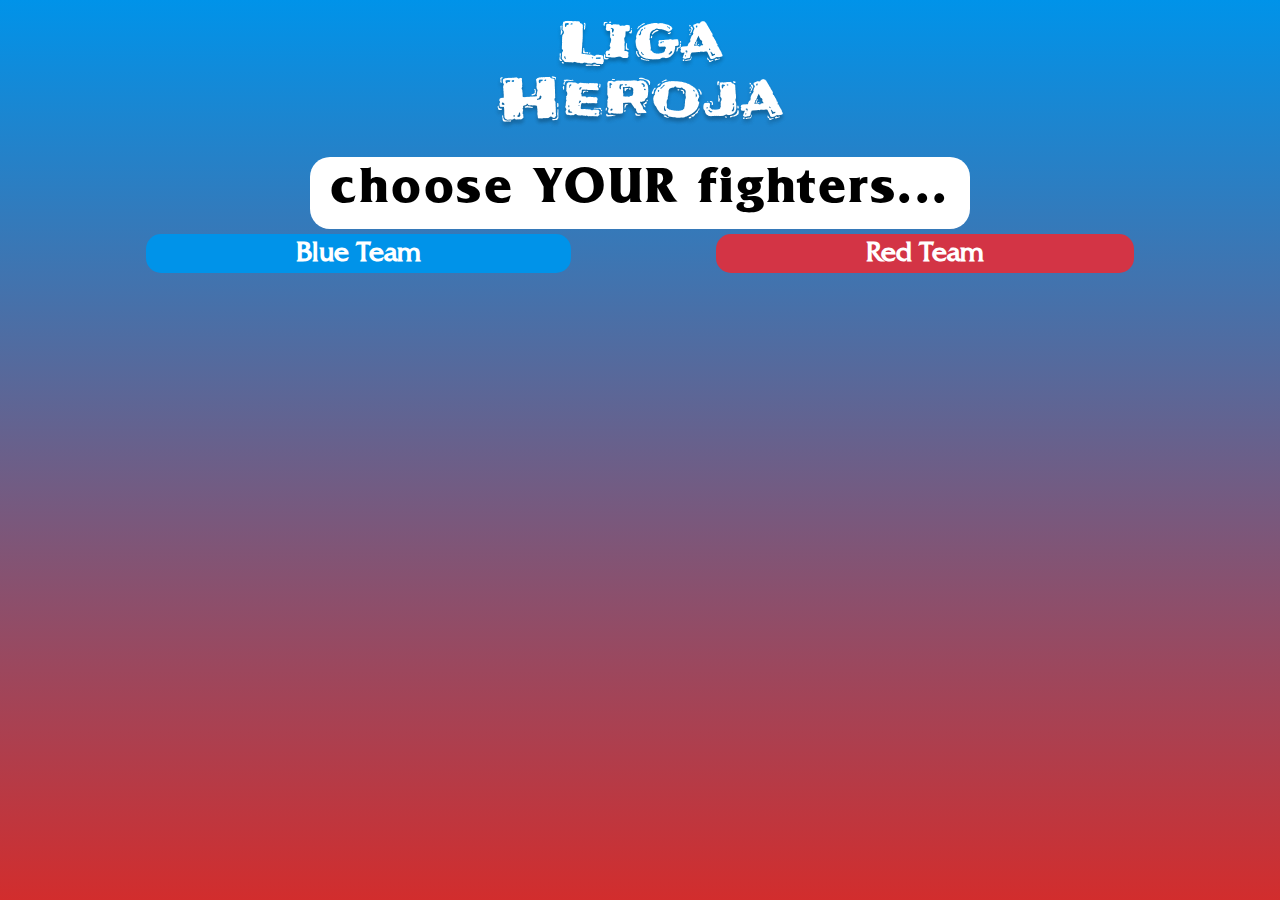
<file: templates/index.html>
<!DOCTYPE html>
<html lang="en">
  <head>
    <meta charset="UTF-8" />
    <meta name="viewport" content="width=device-width, initial-scale=1.0" />
    <!-- CSS -->
    <link rel="preconnect" href="https://fonts.googleapis.com" />
    <link rel="preconnect" href="https://fonts.gstatic.com" crossorigin />
    <link
      href="https://fonts.googleapis.com/css2?family=Lora:wght@400;500;600;700&family=Nothing+You+Could+Do&display=swap"
      rel="stylesheet"
    />
    <link rel="stylesheet" href="../static/styles/liga.css" />
    <title>Document</title>
  </head>
  <body>
    <div class="logo-container"><img src="../static/img/logo.png" alt=""></div>
    <div class="hero">
      <button id="hero-btn">
        <h1 id="hero-main-heading">choose YOUR fighters...</h1>
      </button>
      <!-- players -->
      <div id="all-players">
        <div class="first-five">
          <div class="player-container">
            <img id="mein"  class="player-img" src="../static/img/mein.png" alt="" />
            <audio
              src="../static/sound/meinHover.mp3"
              type="audio/mpeg"
              class="player-hover"
            ></audio>
          </div>
          <div class="player-container">
            <img id="kole" class="player-img" src="../static/img/kole.png" alt="" />
            <audio
              src="../static/sound/koleHover.mp3"
              type="audio/mpeg"
              class="player-hover"
            ></audio>
          </div>
          <div class="player-container">
            <img id="bellyfut" class="player-img" src="../static/img/bellyfut.png" alt="" />
            <audio
              src="../static/sound/bellyfutHover.mp3"
              type="audio/mpeg"
              class="player-hover"
            ></audio>
          </div>
          <div class="player-container">
            <img id="marko" class="player-img" src="../static/img/marko.png" alt="" />
            <audio
              src="../static/sound/markoHover.mp3"
              type="audio/mpeg"
              class="player-hover"
            ></audio>
          </div>
          <div class="player-container">
            <img id="jesus" class="player-img" src="../static/img/jesus.png" alt="" />
            <audio
              src="../static/sound/jesusHover.mp3"
              type="audio/mpeg"
              class="player-hover"
            ></audio>
          </div>
        </div class="player-container">
        <!-- <div class="hero-choises"></div> -->
        <div class="second-five">
          <div class="player-container">
            <img id="lio" class="player-img" src="../static/img/lio.png" alt="" />
            <audio
              src="../static/sound/lioHover.mp3"
              type="audio/mpeg"
              class="player-hover"
            ></audio>
          </div>
          <div class="player-container">
            <img id="pajaPlatina" class="player-img" src="../static/img/pajaPlatina.png" alt="" />

            <audio
              src="../static/sound/pajaPlatinaHover.mp3"
              type="audio/mpeg"
              class="player-hover"
            ></audio>
          </div>
          <div class="player-container">
            <img id="sofija" class="player-img" src="../static/img/sofija.png" alt="" />
            <audio
              src="../static/sound/sofijaHover.mp3"
              type="audio/mpeg"
              class="player-hover"
            ></audio>
          </div>
          <div class="player-container">
            <img id="vucko" class="player-img" src="../static/img/vucko.png" alt="" />
            <audio
              src="../static/sound/vuckoHover.mp3"
              type="audio/mpeg"
              class="player-hover"
            ></audio>
          </div>
          <div class="player-container">
            <img id="pes" class="player-img" src="../static/img/pes.png" alt="" />
            <audio
              src="../static/sound/pesHover.mp3"
              type="audio/mpeg"
              class="player-hover"
            ></audio>
          </div>
        </div>
      </div>
    </div>
    <!-- timovi -->
    <div class="teams">
      <div class="team-one"><h2 class="team-heading">Blue Team</h2></div>
      <div class="timer">30</div>
      <div class="team-two"><h2 class="team-heading">Red Team</h2></div>
    </div>
  </body>
  <script src="../static/js/draft.js"></script>
  <!-- <script src="./test.js"></script> -->
</html>
</file>
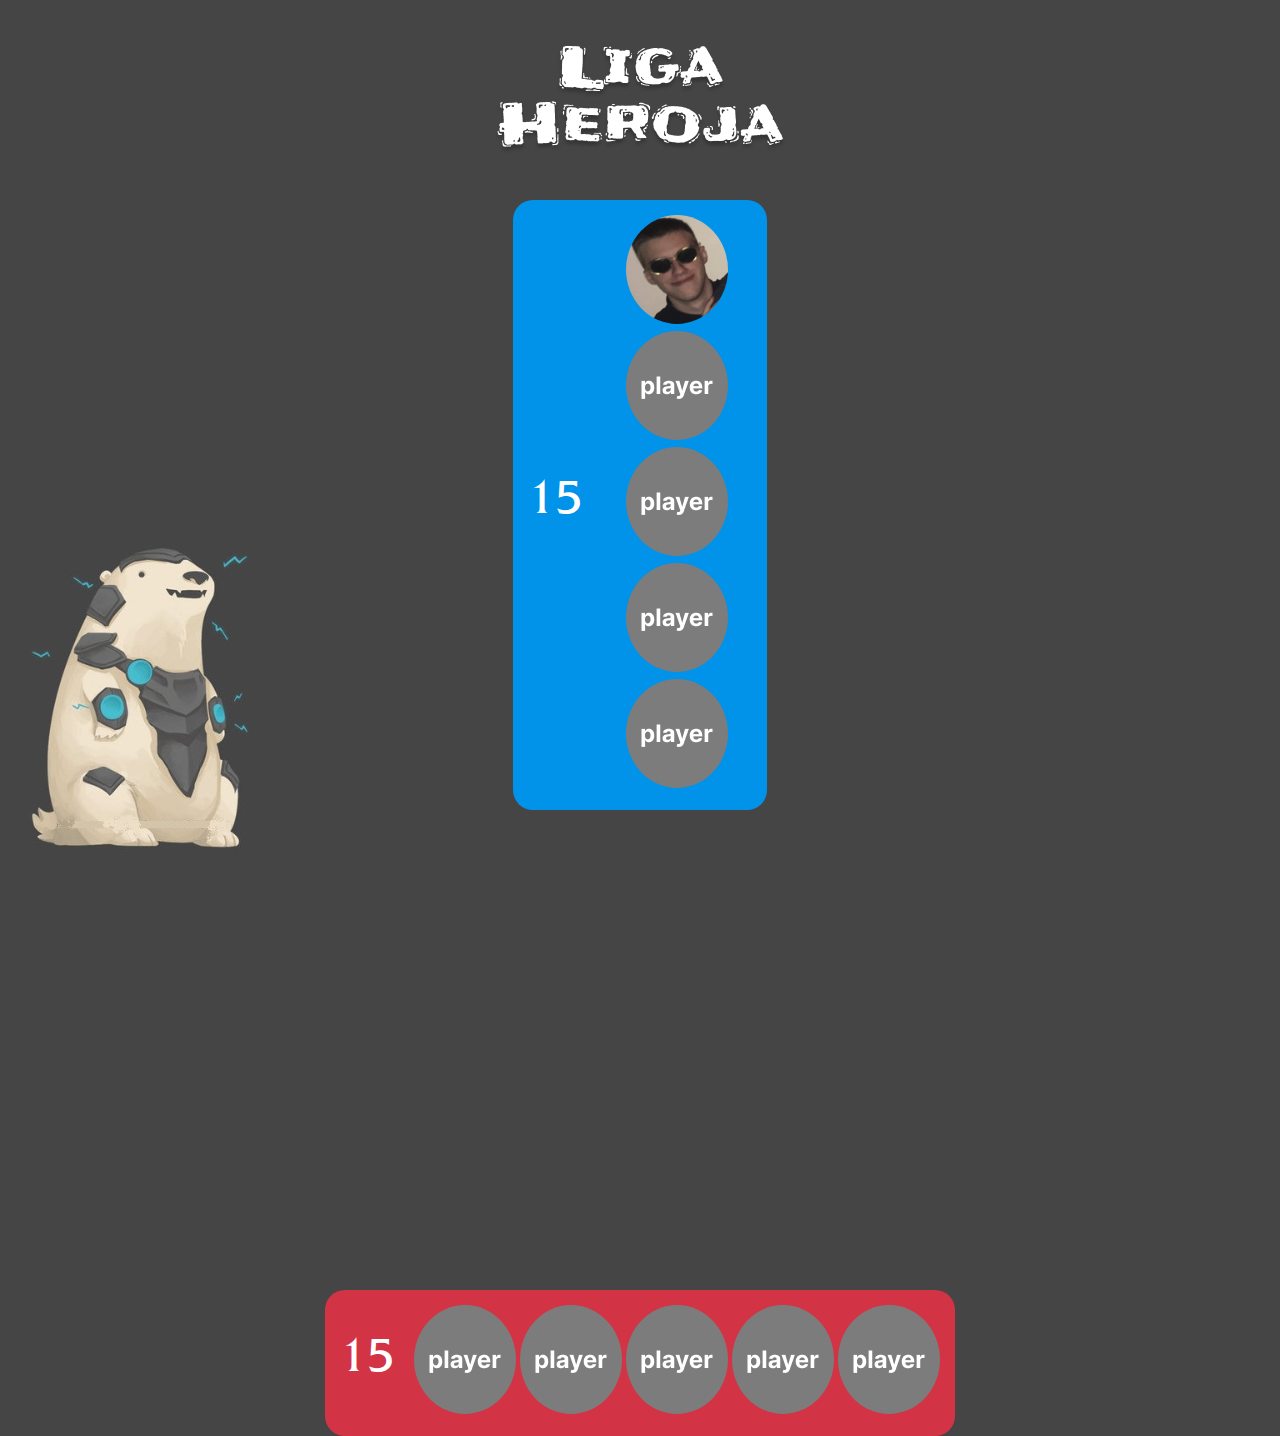
<file: templates/champSelect2.html>
<!DOCTYPE html>
<html lang="en">
  <head>
    <meta charset="UTF-8" />
    <meta name="viewport" content="width=device-width, initial-scale=1.0" />
    <link rel="stylesheet" href="../static/styles/champSelect.css" />
    <link
      href="https://fonts.googleapis.com/css2?family=Lora:wght@400;500;600;700&family=Nothing+You+Could+Do&display=swap"
      rel="stylesheet"
    />
    <title>Document</title>
  </head>
  <body>
    <div class="logo-container">
      <img src="../static/img/logo.png" alt="" />
      <!-- <a href="/"><h1>Draft Page</h1></a> -->
    </div>

    <div class="drafted-players-container">
      <!-- TEMPLATE START HEROES -->
      <form class="form-draft" action="#" method="get">
        <div class="drafted-player-heroes">
          <!-- COST 3 - 4 -->
          <div class="three-four-coins">
            <div class="pay-to-take-heroes">
              <div class="drafted-heroes-img-container">
                <label for="zed"
                  ><img class="hero-img" src="../static/img/zed.png" alt=""
                /></label>
                <input
                  type="radio"
                  name="player-pay-radio"
                  id="zed"
                  class="radio-hero-group"
                />
                <label for="renataGlasc"
                  ><img
                    class="hero-img"
                    src="../static/img/renataGlasc.png"
                    alt=""
                /></label>
                <input
                  type="radio"
                  name="player-pay-radio"
                  id="renataGlasc"
                  class="radio-hero-group"
                />
              </div>
              <div class="heroes-cost">
                <img src="../static/img/coin.png" alt="" />
                <h3 id="hero-coin">3</h3>
              </div>
            </div>
            <div class="pay-to-take-heroes">
              <div class="drafted-heroes-img-container">
                <label for="zoe"
                  ><img class="hero-img" src="../static/img/zoe.png" alt=""
                /></label>
                <input
                  type="radio"
                  name="player-pay-radio"
                  id="zoe"
                  class="radio-hero-group"
                />
                <label for="zilean"
                  ><img class="hero-img" src="../static/img/zilean.png" alt=""
                /></label>
                <input
                  type="radio"
                  name="player-pay-radio"
                  id="zilean"
                  class="radio-hero-group"
                />
              </div>
              <div class="heroes-cost">
                <img src="../static/img/coin.png" alt="" />
                <h3 id="hero-coin">4</h3>
              </div>
            </div>
          </div>
          <!-- COST 5 -->
          <div class="five-coins">
            <div class="pay-to-take-heroes">
              <div class="drafted-heroes-img-container">
                <label for="twistedFate"
                  ><img
                    class="hero-img"
                    src="../static/img/twistedFate.png"
                    alt=""
                /></label>
                <input
                  type="radio"
                  name="player-pay-radio"
                  id="twistedFate"
                  class="radio-hero-group"
                />
                <label for="tahmKench"
                  ><img
                    class="hero-img"
                    src="../static/img/tahmKench.png"
                    alt=""
                /></label>
                <input
                  type="radio"
                  name="player-pay-radio"
                  id="tahmKench"
                  class="radio-hero-group"
                />
              </div>
              <div class="heroes-cost">
                <img src="../static/img/coin.png" alt="" />
                <h3 id="hero-coin">5</h3>
              </div>
            </div>
          </div>
          <!-- COST 1 OR 2 -->
          <div class="one-two-coins">
            <div class="pay-to-take-heroes">
              <div class="drafted-heroes-img-container">
                <label for="riven"
                  ><img class="hero-img" src="../static/img/riven.png" alt=""
                /></label>
                <input
                  type="radio"
                  name="player-pay-radio"
                  id="riven"
                  class="radio-hero-group"
                />
                <label for="blitzCrank"
                  ><img
                    class="hero-img"
                    src="../static/img/blitzCrank.png"
                    alt=""
                /></label>
                <input
                  type="radio"
                  name="player-pay-radio"
                  id="blitzCrank"
                  class="radio-hero-group"
                />
              </div>
              <div class="heroes-cost">
                <img src="../static/img/coin.png" alt="" />
                <h3 id="hero-coin">2</h3>
              </div>
            </div>
            <div class="pay-to-take-heroes">
              <div class="drafted-heroes-img-container">
                <label for="akali"
                  ><img class="hero-img" src="../static/img/akali.png" alt=""
                /></label>
                <input
                  type="radio"
                  name="player-pay-radio"
                  id="akali"
                  class="radio-hero-group"
                />
                <label for="senna"
                  ><img class="hero-img" src="../static/img/senna.png" alt=""
                /></label>
                <input
                  type="radio"
                  name="player-pay-radio"
                  id="senna"
                  class="radio-hero-group"
                />
              </div>
              <div class="heroes-cost">
                <img src="../static/img/coin.png" alt="" />
                <h3 id="hero-coin">1</h3>
              </div>
            </div>
          </div>
        </div>
      </form>
      <!-- TEMPLATE END HEROES -->
      <div class="drafted-blue-team">
        <div id="blue-team-points" class="team-points">15</div>
        <div class="drafted-blue-players">
          <div class="drafted-player-container">
            <img
              class="drafted-player-img"
              src="../static/img/mein.png"
              alt=""
            />
          </div>
          <div class="drafted-player-container">
            <img
              class="drafted-player-img"
              src="../static/img/player.png"
              alt=""
            />
          </div>
          <div class="drafted-player-container">
            <img
              class="drafted-player-img"
              src="../static/img/player.png"
              alt=""
            />
          </div>
          <div class="drafted-player-container">
            <img
              class="drafted-player-img"
              src="../static/img/player.png"
              alt=""
            />
          </div>
          <div class="drafted-player-container">
            <img
              class="drafted-player-img"
              src="../static/img/player.png"
              alt=""
            />
          </div>
        </div>
      </div>
      <div class="drafted-red-team">
        <div id="red-team-points" class="team-points">15</div>
        <div class="drafted-red-players">
          <img
            class="drafted-player-img"
            src="../static/img/player.png"
            alt=""
          />
          <img
            class="drafted-player-img"
            src="../static/img/player.png"
            alt=""
          />
          <img
            class="drafted-player-img"
            src="../static/img/player.png"
            alt=""
          />
          <img
            class="drafted-player-img"
            src="../static/img/player.png"
            alt=""
          />
          <img
            class="drafted-player-img"
            src="../static/img/player.png"
            alt=""
          />
        </div>
      </div>
    </div>
    <script src="../static/js/champSelect.js"></script>
  </body>
</html>
</file>
<file: static/styles/liga.css>
/* boje */
:root {
  --bela: #ffffff;
  --crna: #000000;
  --plava: #0093e9;
  --crvena: #d33445;
  --borda: #553f46;
  --zuta: #d4c381;
  ::selection {
    color: var(--bela);
    background-color: var(--crna);
  }
}
/* fontovi */
@font-face {
  font-family: friz;
  src: url(../fonts/frizMedium.otf);
}
@font-face {
  font-family: frizBold;
  src: url(../fonts/frizBold.otf);
}
@font-face {
  font-family: frizBoldItalic;
  src: url(../fonts/frizBoldItalic.otf);
}
@font-face {
  font-family: frizItalic;
  src: url(../fonts/frizItalic.otf);
}
* {
  margin: 0;
  padding: 0;
  box-sizing: border-box;
}
body {
  font-family: friz, serif;
  background-color: #d22d2d;
  background-image: linear-gradient(0deg, #d22d2d 0%, #0093e9 100%);
  height: 100vh;
}
.logo-container {
  text-align: center;
  padding-top: 20px;
}
.hero {
  display: flex;
  justify-content: center;
  align-items: start;
  margin-top: 20px;
  margin-bottom: 5px;
}
.hero #hero-btn {
  cursor: pointer;
  border-radius: 20px;
  outline: none;
  border: none;
  background-color: var(--bela);
}
.hero #hero-btn #hero-main-heading {
  font-family: frizBold, serif;
  font-weight: normal;
  font-size: 52px;
  letter-spacing: 2.5px;
  padding: 5px 20px;
  outline: none;
  border: none;
  transition: 0.3s all ease;
  /* display: none; */
}
#all-players {
  display: none;
}
#all-players .first-five,
.second-five {
  display: flex;
  gap: 30px;
}
#all-players .player-img {
  height: 160px;
  transition: transform 0.5s;
  cursor: pointer;
  border-radius: 60%;
}
#all-players .player-img:hover {
  transform: scale(1.15);
  -webkit-box-shadow: 0px 0px 51px 22px rgba(255, 255, 255, 1);
  -moz-box-shadow: 0px 0px 51px 22px rgba(255, 255, 255, 1);
  box-shadow: 0px 0px 51px 22px rgba(255, 255, 255, 1);
}
#all-players .hero-choises {
  text-align: center;
  /* font-size: 22px; */
  color: var(--zuta);
  font-weight: bold;
}
/* -----------teams----------- */
.teams {
  display: flex;
  flex-direction: row;
  justify-content: space-evenly;
}
.team-one,
.team-two {
  background-color: var(--bela);
  text-align: center;
  display: flex;
  flex-direction: column;
  align-items: center;
  gap: 10px;
  padding: 0px 150px;
  border-radius: 15px;
  transition: 0.3 all ease-in;
}
.team-one .player-img,
.team-two .player-img {
  border-radius: 60%;
  cursor: pointer;
}
.team-one {
  background-color: var(--plava);
  color: var(--bela);
}
.team-two {
  background-color: var(--crvena);
  color: var(--bela);
}
.team-heading {
  font-size: 28px;
  margin-top: 5px;
}
.timer {
  display: none;
  font-family: frizBoldItalic;
  margin-top: 150px;
  font-size: 64px;
  color: var(--bela);
}
#submit-button-draft {
  position: absolute;
  top: 95%;
  left: 50%;
  transform: translate(-50%, -50%);
  cursor: pointer;
  border-radius: 20px;
  font-family: frizBold, serif;
  font-weight: normal;
  font-size: 36px;
  letter-spacing: 2.5px;
  padding: 5px 20px;
  outline: none;
  border: none;
  transition: 0.3s all ease;
  background-color: var(--bela);
}
</file>
<file: static/styles/champSelect.css>
/* boje */
:root {
  --bela: #ffffff;
  --crna: #000000;
  --plava: #0093e9;
  --crvena: #d33445;
  --borda: #553f46;
  --zuta: #d4c381;
  --siva: #636768;
  --zelena: #66a93a;
  ::selection {
    color: var(--bela);
    background-color: var(--crna);
  }
}
/* fontovi */
@font-face {
  font-family: friz;
  src: url(../fonts/frizMedium.otf);
}
@font-face {
  font-family: frizBold;
  src: url(../fonts/frizBold.otf);
}
@font-face {
  font-family: frizBoldItalic;
  src: url(../fonts/frizBoldItalic.otf);
}
@font-face {
  font-family: frizItalic;
  src: url(../fonts/frizItalic.otf);
}
* {
  margin: 0;
  padding: 0;
  box-sizing: border-box;
}
body {
  font-family: friz, serif;
  background-image: url(../img/champSelectBg2.png);
  background-size: cover;
  /* background-position-x: 220px; */
  height: 100vh;
}
.logo-container {
  display: flex;
  flex-direction: row;
  justify-content: center;
  align-items: center;
  gap: 8px;
  text-align: center;
  padding: 45px;
}
.submit-blue {
  cursor: pointer;
  border-radius: 20px;
  font-family: frizBold, serif;
  font-weight: normal;
  font-size: 36px;
  letter-spacing: 2.5px;
  padding: 5px 20px;
  outline: none;
  border: none;
  transition: 0.3s all ease;
  background-color: var(--siva);
  color: var(--crna);
  pointer-events: none;
}
.submit-red {
  cursor: pointer;
  border-radius: 20px;
  font-family: frizBold, serif;
  font-weight: normal;
  font-size: 36px;
  letter-spacing: 2.5px;
  padding: 5px 20px;
  outline: none;
  border: none;
  transition: 0.3s all ease;
  color: var(--crna);
  background-color: var(--siva);
  pointer-events: none;
}
.submit-draft {
  cursor: pointer;
  border-radius: 20px;
  font-family: frizBold, serif;
  font-weight: normal;
  font-size: 36px;
  letter-spacing: 2.5px;
  padding: 5px 20px;
  outline: none;
  border: none;
  transition: 0.3s all ease;
  background-color: var(--zelena);
  color: var(--bela);
  /* pointer-events: none; */
  display: none;
}
.drafted-players-container {
  /* position: relative; */
  min-height: 80vh;
  display: flex;
  flex-direction: column;
  justify-content: space-around;
  align-items: center;
  gap: 480px;
}
.drafted-blue-team,
.drafted-red-team {
  display: flex;
  flex-direction: row;
  /* justify-content: space-evenly; */
  align-items: center;
  padding: 15px;
  border-radius: 20px;
  position: relative;
}
/* .drafted-blue-team::before {
  position: absolute;
  top: 0;
  left: 0;
  display: flex;
  justify-content: center;
  align-items: center;
  font-size: 4rem;
  letter-spacing: 60px;
  content: "LOCKED";
  color: white;
  border-radius: 20px;
  font-weight: bold;
  width: 100%;
  height: 100%;
  background-color: var(--crna);
  opacity: 0.8;
  z-index: 999999;
}
.drafted-red-team::before {
  position: absolute;
  top: 0;
  left: 0;
  display: flex;
  justify-content: center;
  align-items: center;
  font-size: 4rem;
  letter-spacing: 60px;
  content: "LOCKED";
  color: white;
  border-radius: 20px;
  font-weight: bold;
  width: 100%;
  height: 100%;
  background-color: var(--crna);
  opacity: 0.8;
  z-index: 999999;
} */
.drafted-players {
  position: relative;
  gap: 203px;
  display: flex;
  flex-direction: row;
}
.drafted-red-team {
  background-color: var(--crvena);
}
.drafted-blue-team {
  background-color: var(--plava);
}
.drafted-player-img {
  border-radius: 50%;
  cursor: pointer;
}
/* form */
.form-draft {
  position: absolute;
}
#blue-team-points,
#red-team-points {
  font-family: friz, serif;
  font-size: 48px;
  text-align: center;
  margin-right: 20px;
  color: var(--bela);
}
.drafted-player-heroes {
  display: flex;
  flex-direction: column;
  align-items: center;
  background-color: var(--plava);
  padding: 20px;
  gap: 10px;
  transition: 0.27s all ease-in-out;
  opacity: 0;
}
.one-two-coins,
.three-four-coins {
  display: flex;
  flex-direction: row;
  gap: 10px;
}
.pay-to-take-heroes {
  background-color: var(--bela);
  border: 2px solid var(--crna);
  padding: 20px;
  display: flex;
  flex-direction: column;
}
.drafted-heroes-img-container {
  display: flex;
  flex-direction: row;
  gap: 10px;
}
.heroes-cost {
  display: flex;
  flex-direction: row;
  justify-content: space-evenly;
  align-items: center;
}
.heroes-cost #hero-coin {
  font-size: 2.5rem;
}
/* radio buttons */
/* input[type="radio"] {
  display: none;
} */

/* hero img */
.hero-img {
  cursor: pointer;
  filter: grayscale();
  opacity: 0.9;
}
.drafted-player-container {
  /* ZA KASNIJE */
  position: relative;
  width: 150px;
  text-align: center;
}
.player-btn {
  background-color: transparent;
  border: 0;
  outline: 0;
}
.drafted-blue-team .list {
  position: absolute;
  top: 146px;
  right: -70px;
  display: none;
  background-color: transparent;
  /* -webkit-box-shadow: -7px -4px 69px 11px var(--plava);
  -moz-box-shadow: -7px -4px 69px 11px var(--plava); */
  box-shadow: -7px -4px 69px 11px var(--plava);
}
.drafted-red-team .list {
  position: absolute;
  bottom: 144px;
  right: -70px;
  display: none;
  background-color: var(--crvena);
  color: var(--bela);
  box-shadow: -7px -4px 69px 11px var(--crvena);
}
.drafted-blue-team .coin-cost-champs {
  display: flex;
  gap: 10px;
  background-color: var(--plava);
  padding: 10px;
}
.drafted-blue-team .coin-cost-champs:not(:last-child) {
  border-bottom: 1px solid var(--bela);
}
.drafted-red-team .coin-cost-champs {
  display: flex;
  gap: 10px;
  background-color: var(--crvena);
  padding: 10px;
}
.drafted-red-team .coin-cost-champs:not(:first-child) {
  border-top: 1px solid var(--bela);
}
.coin-cost {
  display: flex;
  justify-content: space-around;
  align-items: center;
  gap: 10px;
}
.coin-cost h5 {
  font-size: 36px;
}
.coin-cost img {
  max-width: 35px;
}
/* Animation Sector */
#blue-team-points {
  transition: transform 0.2s ease-in-out;
}

@keyframes bounce {
  0%,
  100% {
    transform: translateY(0);
    border-bottom: 0px solid var(--bela);
  }
  25% {
    transform: translateY(-5px);
    border-bottom: 1px solid var(--bela);
  }
  50% {
    transform: translateY(5px);
    border-bottom: 2px solid var(--bela);
  }
  75% {
    transform: translateY(-5px);
    border-bottom: 3px solid var(--bela);
  }
}
.bounce {
  animation: bounce 0.5s ease-in-out 2;
}
</file>
